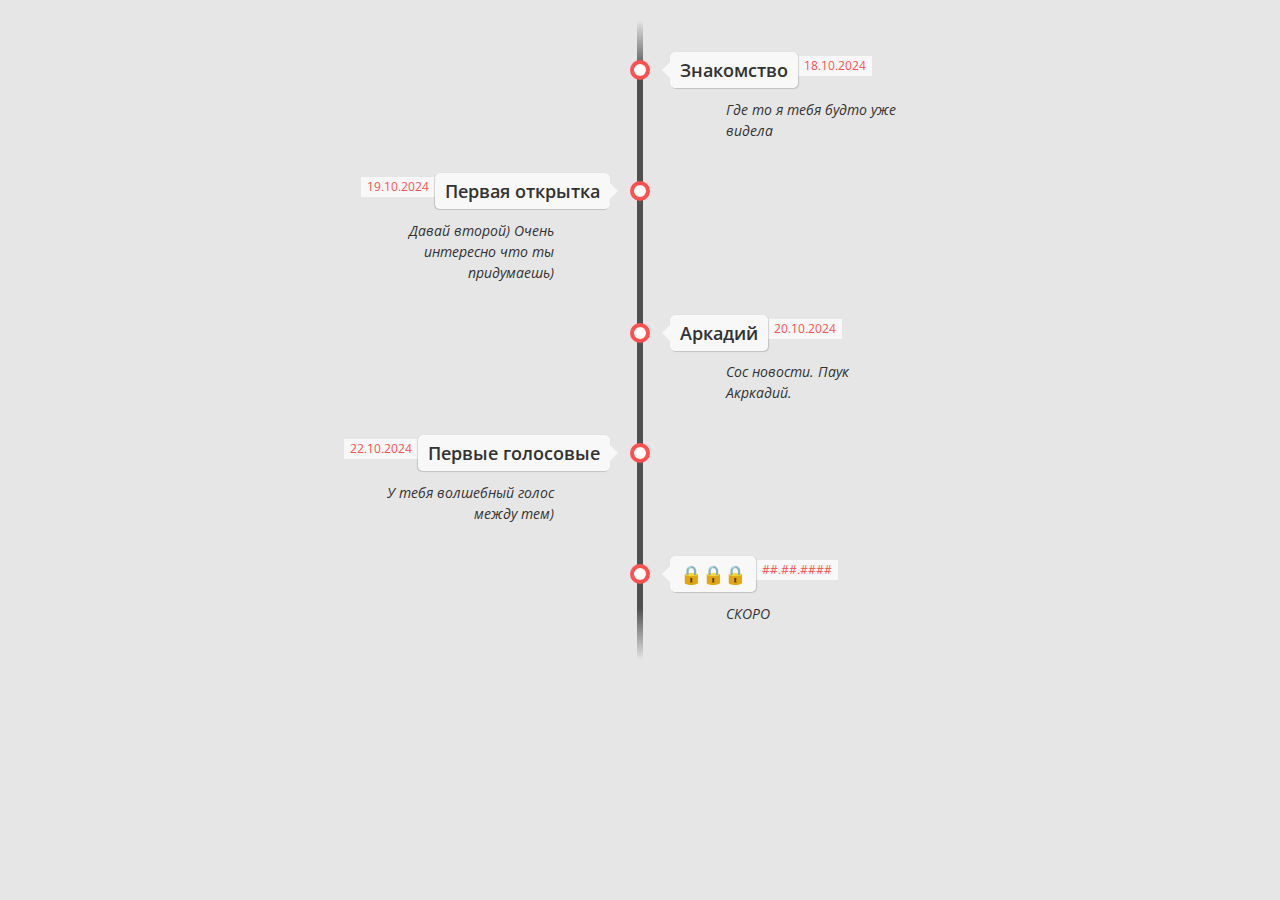
<file: index.html>
<!DOCTYPE html>
<html>
  <head>
    <meta charset="UTF-8">
    <meta name="viewport" content="width=device-width, initial-scale=1">
    <title>Карта</title>
    <link rel="stylesheet" href="style.css">
    <link href='https://fonts.googleapis.com/css?family=Open+Sans:400,300,300italic,400italic,600,600italic,700,700italic' rel='stylesheet' type='text/css'>
  </head>
  <body>
    <ul class="timeline">

      <li>
        <a href="/acquaintance" class="direction-r">
          <div class="flag-wrapper">
            <span class="flag">Знакомство</span>
            <span class="time-wrapper"><span class="time">18.10.2024</span></span>
          </div>
          <div class="desc">Где то я тебя будто уже видела</div>
        </a>
      </li>

      <li>
        <a href="/postcard" class="direction-l">
          <div class="flag-wrapper">
            <span class="flag">Первая открытка</span>
            <span class="time-wrapper"><span class="time">19.10.2024</span></span>
          </div>
          <div class="desc">Давай второй) Очень интересно что ты придумаешь)</div>
        </a>
      </li>

      <li>
        <a href="/spider" class="direction-r">
          <div class="flag-wrapper">
            <span class="flag">Аркадий</span>
            <span class="time-wrapper"><span class="time">20.10.2024</span></span>
          </div>
          <div class="desc">Сос новости. Паук Акркадий.</div>
        </a>
      </li>

      <li>
        <a href="/voice" class="direction-l">
          <div class="flag-wrapper">
            <span class="flag">Первые голосовые</span>
            <span class="time-wrapper"><span class="time">22.10.2024</span></span>
          </div>
          <div class="desc">У тебя волшебный голос между тем)</div>
        </a>
      </li>

      <li>
        <a class="direction-r direction-r-disable">
          <div class="flag-wrapper">
            <span class="flag">🔒🔒🔒</span>
            <span class="time-wrapper"><span class="time">##.##.####</span></span>
          </div>
          <div class="desc">СКОРО</div>
        </a>
      </li>

    </ul> 
  </body>
</html>
</file>
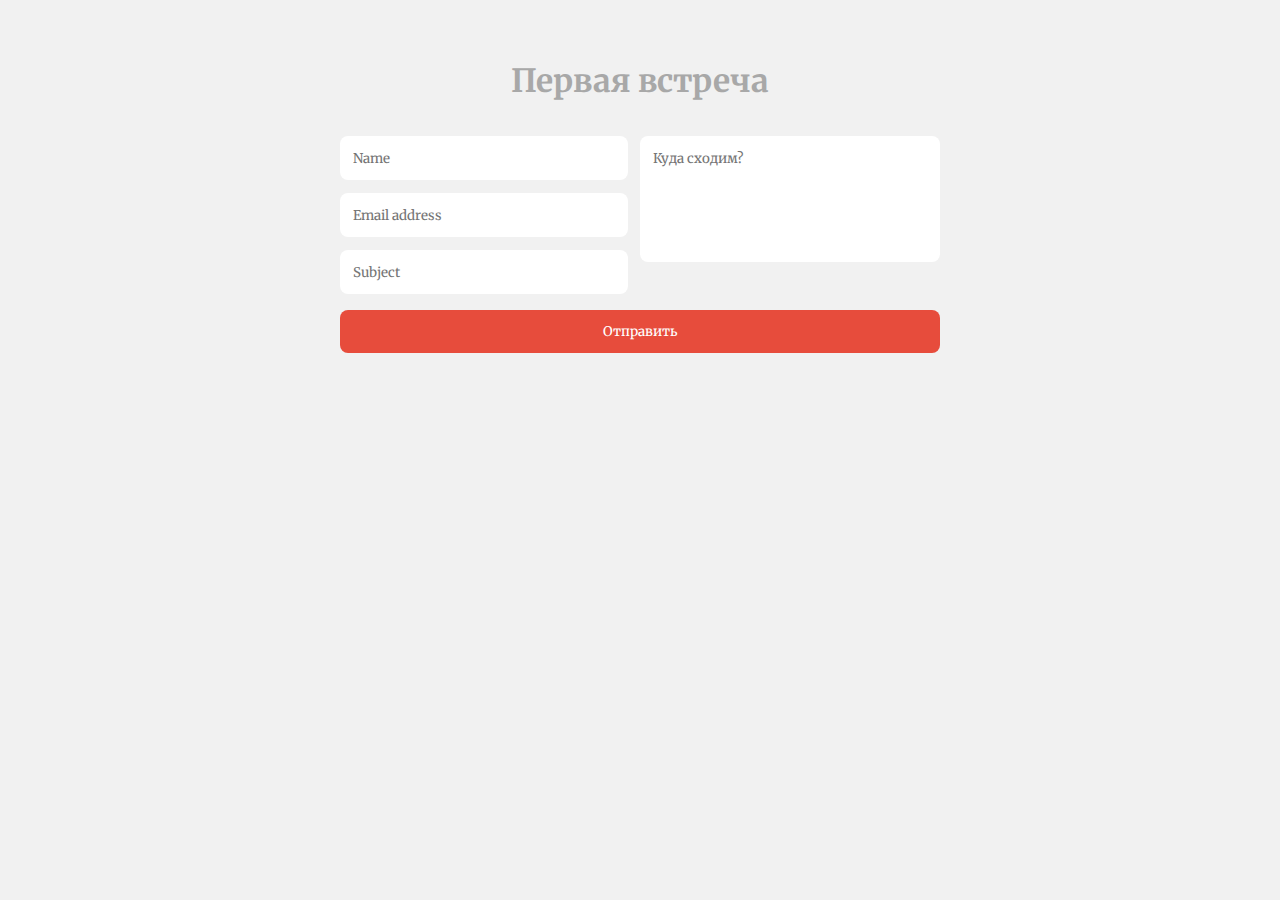
<file: meet/index.html>
<!DOCTYPE html>
<html>
  <head>
    <meta charset="UTF-8">
    <meta name="viewport" content="width=device-width, initial-scale=1">
    <title>Первая встреча</title>
    <link rel="stylesheet" href="style.css">
  </head>
  <body>
    <h1>Первая встреча</h1>
    <form id="form" class="cf">
      <div class="half left cf">
        <input type="text" id="input-name" placeholder="Name" required>
        <input type="text" id="input-email" placeholder="Email address" required>
        <input type="text" id="input-subject" placeholder="Subject" required>
      </div>
      <div class="half right cf">
        <textarea name="message" type="text" id="input-message" placeholder="Куда сходим?"></textarea>
      </div>  
      <input type="submit" value="Отправить" id="input-submit">
    </form> 

    <script type="text/javascript" src="script.js"></script>
  </body>
</html>
</file>
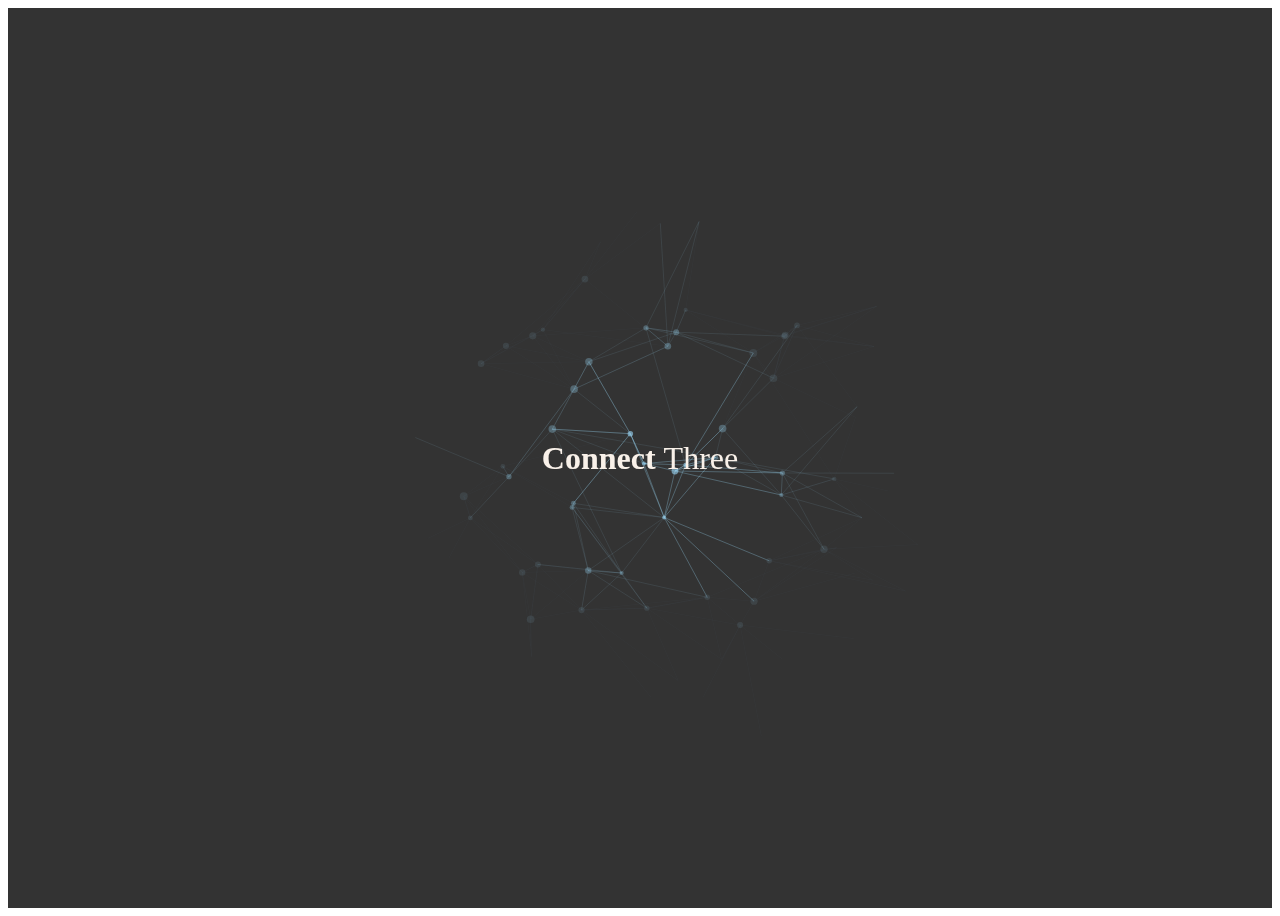
<file: parting/index.html>
<!DOCTYPE html>
<html>
  <head>
    <meta charset="UTF-8">
    <meta name="viewport" content="width=device-width, initial-scale=1">
    <title>Расстование</title>
    <link rel="stylesheet" href="style.css">
    <link href='https://fonts.googleapis.com/css?family=Asap:400,700' rel='stylesheet' type='text/css'>
  </head>
  <body>
    <div id="large-header" class="large-header">
      <canvas id="demo-canvas"></canvas>
      <h1 class="main-title">Connect <span class="thin">Three</span></h1>
    </div>

    <script src="https://cdnjs.cloudflare.com/ajax/libs/gsap/3.12.5/gsap.min.js" integrity="sha512-7eHRwcbYkK4d9g/6tD/mhkf++eoTHwpNM9woBxtPUBWm67zeAfFC+HrdoE2GanKeocly/VxeLvIqwvCdk7qScg==" crossorigin="anonymous" referrerpolicy="no-referrer"></script>
    <script type="text/javascript" src="script.js"></script>
  </body>
</html>
</file>
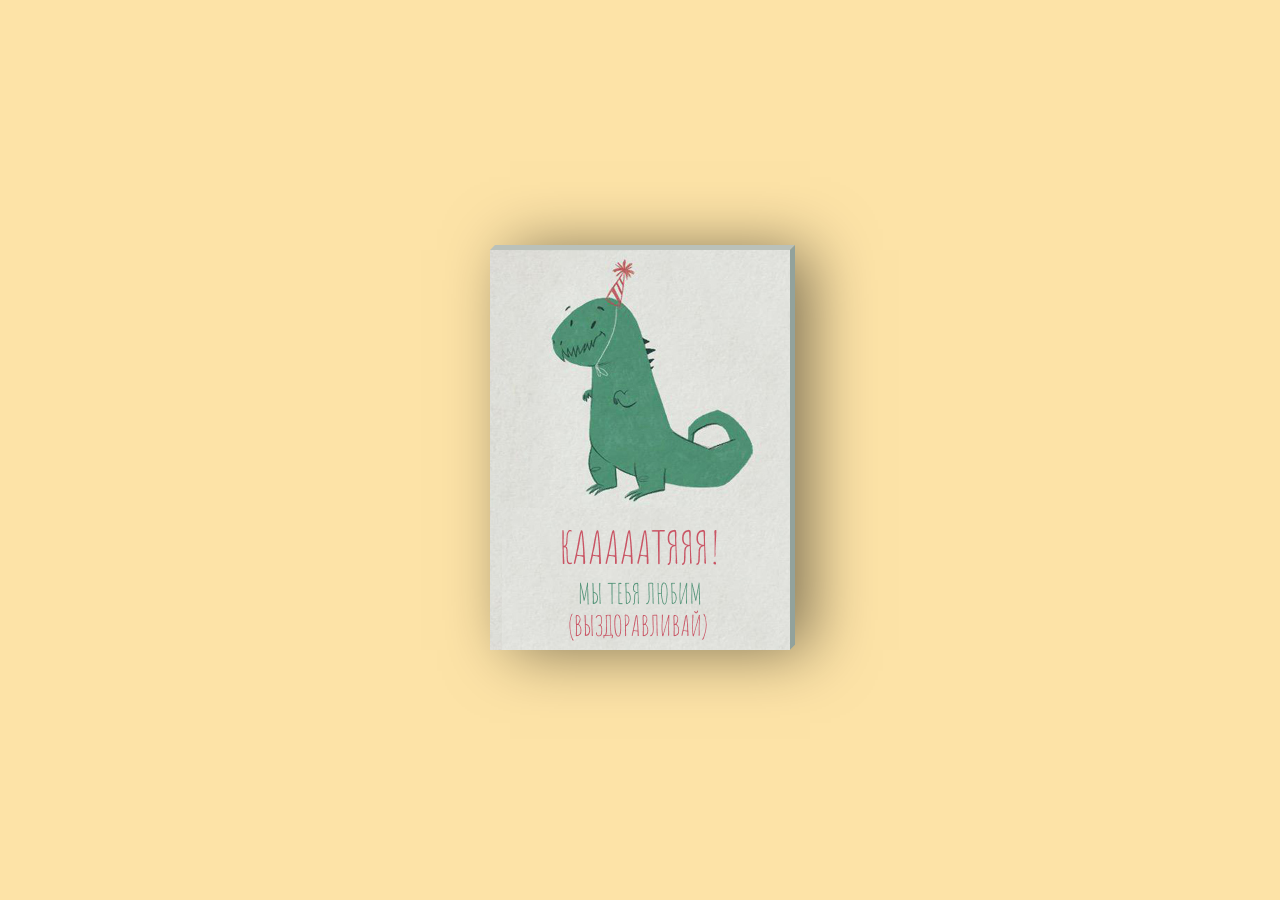
<file: postcard/index.html>
<!DOCTYPE html>
<html lang="en">
  <head>
    <meta charset="UTF-8">
    <meta name="viewport" content="width=device-width, initial-scale=1.0">
    <link rel="stylesheet" type="text/css" href="style.css">
    <link rel="preconnect" href="https://fonts.googleapis.com">
    <link rel="preconnect" href="https://fonts.gstatic.com" crossorigin>
    <link href="https://fonts.googleapis.com/css2?family=Caveat:wght@400..700&display=swap" rel="stylesheet">
    <title>Первая открытка</title>
  </head>
  <body>
    <div class="card">
      <div class="imgBox">
        <div class="bark"></div>
        <img src="image.png">
      </div>
      <div class="details">
        <h4 class="color1">Выздоравливай скорее!</h2>
          <h4 class="color2 margin">СКОРЕЕ!</h3>
            <p>Дорогая Кате,</p>
            <p>Молю тебя....</p>
            <p>Скорее выздоравливай,</p>
            <p>иначе кто будет меня учить,</p>
            <p>как правильно ставить запятые?!</p>
            <p class="text-right">С наилучшими, пожеланиями!</p>
            <p class="text-right">Никита ❤</p>
      </div>
    </div>
  </body>
</html>
</file>
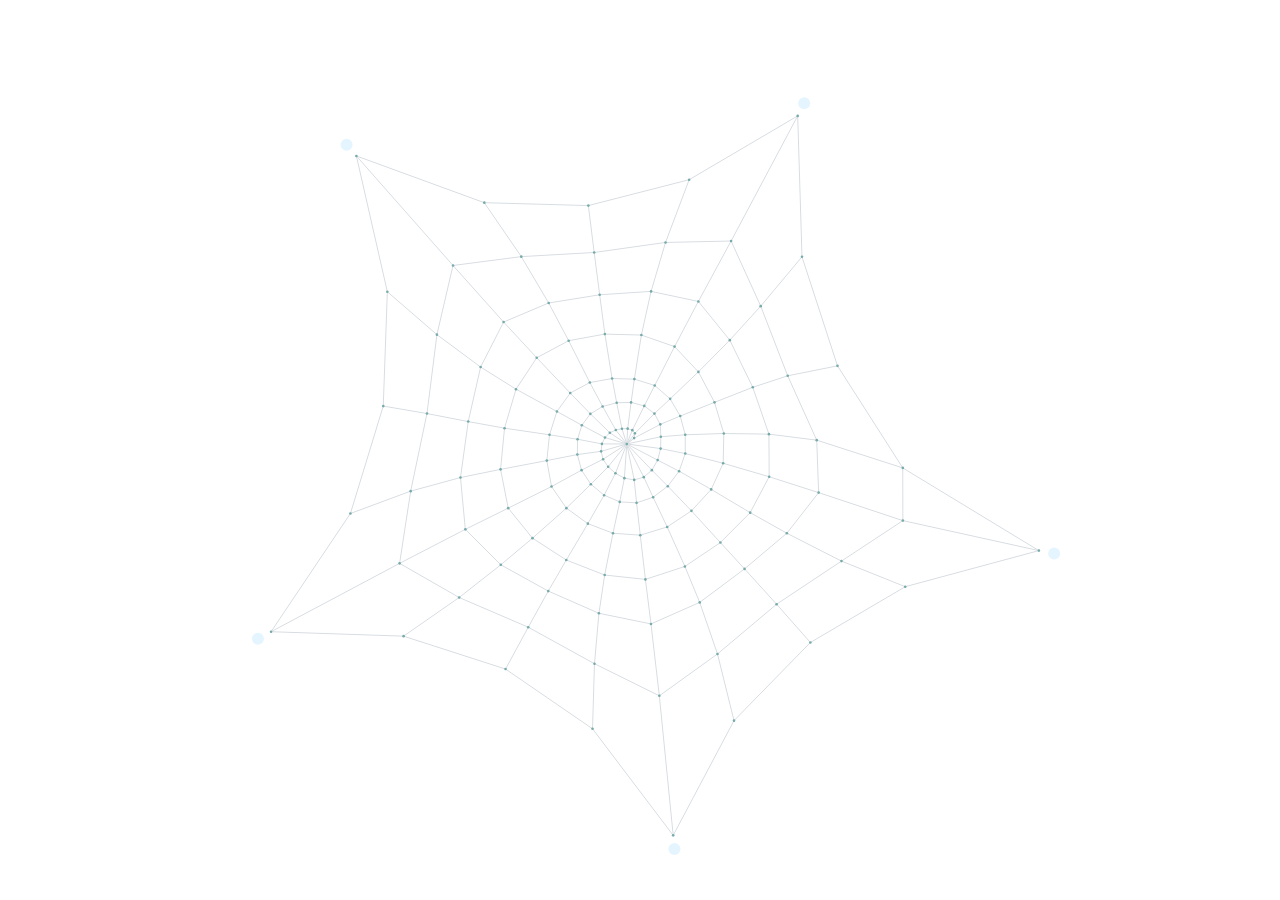
<file: spider/index.html>
<!DOCTYPE html>
<html>
  <head>
    <meta charset="UTF-8">
    <meta name="viewport" content="width=device-width, initial-scale=1">
    <title>Аркадий</title>
  </head>
  <body>
    <canvas id="web"></canvas> 
    <script type="text/javascript" src="script.js"></script>
  </body>
</html>
</file>
<file: style.css>
body {  
  margin: 0;
  padding: 0;
  background: rgb(230,230,230);

  color: rgb(50,50,50);
  font-family: 'Open Sans', sans-serif;
  font-size: 112.5%;
  line-height: 1.6em;
}

a {
  text-decoration: none;
  color: rgb(50,50,50);
}

/* ================ The Timeline ================ */

.timeline {
  position: relative;
  width: 660px;
  margin: 0 auto;
  margin-top: 20px;
  padding: 1em 0;
  list-style-type: none;
}

.timeline:before {
  position: absolute;
  left: 50%;
  top: 0;
  content: ' ';
  display: block;
  width: 6px;
  height: 100%;
  margin-left: -3px;
  background: rgb(80,80,80);
  background: -moz-linear-gradient(top, rgba(80,80,80,0) 0%, rgb(80,80,80) 8%, rgb(80,80,80) 92%, rgba(80,80,80,0) 100%);
  background: -webkit-gradient(linear, left top, left bottom, color-stop(0%,rgba(30,87,153,1)), color-stop(100%,rgba(125,185,232,1)));
  background: -webkit-linear-gradient(top, rgba(80,80,80,0) 0%, rgb(80,80,80) 8%, rgb(80,80,80) 92%, rgba(80,80,80,0) 100%);
  background: -o-linear-gradient(top, rgba(80,80,80,0) 0%, rgb(80,80,80) 8%, rgb(80,80,80) 92%, rgba(80,80,80,0) 100%);
  background: -ms-linear-gradient(top, rgba(80,80,80,0) 0%, rgb(80,80,80) 8%, rgb(80,80,80) 92%, rgba(80,80,80,0) 100%);
  background: linear-gradient(to bottom, rgba(80,80,80,0) 0%, rgb(80,80,80) 8%, rgb(80,80,80) 92%, rgba(80,80,80,0) 100%);

  z-index: 5;
}

.timeline li {
  padding: 1em 0;
}

.timeline li:after {
  content: "";
  display: block;
  height: 0;
  clear: both;
  visibility: hidden;
}

.direction-l {
  position: relative;
  width: 300px;
  float: left;
  text-align: right;
}

.direction-r {
  position: relative;
  width: 300px;
  float: right;
}

.flag-wrapper {
  position: relative;
  display: inline-block;

  text-align: center;
}

.flag {
  position: relative;
  display: inline;
  background: rgb(248,248,248);
  padding: 6px 10px;
  border-radius: 5px;

  font-weight: 600;
  text-align: left;
}

.direction-l .flag {
  -webkit-box-shadow: -1px 1px 1px rgba(0,0,0,0.15), 0 0 1px rgba(0,0,0,0.15);
  -moz-box-shadow: -1px 1px 1px rgba(0,0,0,0.15), 0 0 1px rgba(0,0,0,0.15);
  box-shadow: -1px 1px 1px rgba(0,0,0,0.15), 0 0 1px rgba(0,0,0,0.15);
}

.direction-r .flag {
  -webkit-box-shadow: 1px 1px 1px rgba(0,0,0,0.15), 0 0 1px rgba(0,0,0,0.15);
  -moz-box-shadow: 1px 1px 1px rgba(0,0,0,0.15), 0 0 1px rgba(0,0,0,0.15);
  box-shadow: 1px 1px 1px rgba(0,0,0,0.15), 0 0 1px rgba(0,0,0,0.15);
}

.direction-l .flag:before,
.direction-r .flag:before {
  position: absolute;
  top: 50%;
  right: -40px;
  content: ' ';
  display: block;
  width: 12px;
  height: 12px;
  margin-top: -10px;
  background: #fff;
  border-radius: 10px;
  border: 4px solid rgb(255,80,80);
  z-index: 10;
}

.direction-r .flag:before {
  left: -40px;
}

.direction-l .flag:after {
  content: "";
  position: absolute;
  left: 100%;
  top: 50%;
  height: 0;
  width: 0;
  margin-top: -8px;
  border: solid transparent;
  border-left-color: rgb(248,248,248);
  border-width: 8px;
  pointer-events: none;
}

.direction-r .flag:after {
  content: "";
  position: absolute;
  right: 100%;
  top: 50%;
  height: 0;
  width: 0;
  margin-top: -8px;
  border: solid transparent;
  border-right-color: rgb(248,248,248);
  border-width: 8px;
  pointer-events: none;
}

.time-wrapper {
  display: inline;

  line-height: 1em;
  font-size: 0.66666em;
  color: rgb(250,80,80);
  vertical-align: middle;
}

.direction-l .time-wrapper {
  float: left;
}

.direction-r .time-wrapper {
  float: right;
}

.time {
  display: inline-block;
  padding: 4px 6px;
  background: rgb(248,248,248);
}

.desc {
  margin: 1em 0.75em 0 0;

  font-size: 0.77777em;
  font-style: italic;
  line-height: 1.5em;
}

.direction-r .desc {
  margin: 1em 0 0 0.75em;
}

/* ================ Timeline Media Queries ================ */

@media screen and (max-width: 660px) {

  .timeline {
    width: 100%;
    padding: 4em 0 1em 0;
  }

  .timeline li {
    padding: 2em 0;
  }

  .direction-l,
  .direction-r {
    float: none;
    width: 100%;

    text-align: center;
  }

  .flag-wrapper {
    text-align: center;
  }

  .flag {
    background: rgb(255,255,255);
    z-index: 15;
  }

  .direction-l .flag:before,
  .direction-r .flag:before {
    position: absolute;
    top: -30px;
    left: 50%;
    content: ' ';
    display: block;
    width: 12px;
    height: 12px;
    margin-left: -9px;
    background: #fff;
    border-radius: 10px;
    border: 4px solid rgb(255,80,80);
    z-index: 10;
  }

  .direction-l .flag:after,
  .direction-r .flag:after {
    content: "";
    position: absolute;
    left: 50%;
    top: -8px;
    height: 0;
    width: 0;
    margin-left: -8px;
    border: solid transparent;
    border-bottom-color: rgb(255,255,255);
    border-width: 8px;
    pointer-events: none;
  }

  .time-wrapper {
    display: block;
    position: relative;
    margin: 4px 0 0 0;
    z-index: 14;
  }

  .direction-l .time-wrapper {
    float: none;
  }

  .direction-r .time-wrapper {
    float: none;
  }

  .desc {
    position: relative;
    margin: 1em 0 0 0;
    padding: 1em;
    background: rgb(245,245,245);
    -webkit-box-shadow: 0 0 1px rgba(0,0,0,0.20);
    -moz-box-shadow: 0 0 1px rgba(0,0,0,0.20);
    box-shadow: 0 0 1px rgba(0,0,0,0.20);

    z-index: 15;
  }

  .direction-l .desc,
  .direction-r .desc {
    position: relative;
    margin: 1em 1em 0 1em;
    padding: 1em;

    z-index: 15;
  }

}

@media screen and (min-width: 660px) {
  .direction-l .desc,
  .direction-r .desc {
    margin: 1em 4em 0 4em;
  }
}

@media screen and (max-width: 660px) {
  .direction-l .desc,
  .direction-r .desc {
    display: flex;
    flex-direction: column;
    align-items: center;
    justify-content: center;
  }
  .flag-wrapper {
    width: 100%;
  }
}
</file>
<file: meet/style.css>
@import url(https://fonts.googleapis.com/css?family=Merriweather);

*, 
*:before, 
*:after {
  box-sizing: border-box;
}

html, body {
  background: #f1f1f1;
  font-family: 'Merriweather', sans-serif;
  padding: 1em;
}

h1 {
  text-align: center;
  color: #a8a8a8;
}

form {
  max-width: 600px;
  text-align: center;
  margin: 20px auto;

  input, textarea {
    border:0; outline:0;
    padding: 1em;
    border-radius: 8px;
    display: block;
    width: 100%;
    margin-top: 1em;
    font-family: 'Merriweather', sans-serif;
    box-shadow: 0 1px 1px rgba(black, 0.1);
    resize: none;

    &:focus {
      box-shadow: 0 0px 2px rgba(#e74c3c, 1)!important;
    }
  }

  #input-submit {
    color: white; 
    background: #e74c3c;
    cursor: pointer;

    &:hover {
      box-shadow: 0 1px 1px 1px rgba(#aaa, 0.6);
    }
  }

  textarea {
    height: 126px;
  }
}


.half {
  float: left;
  width: 48%;
  margin-bottom: 1em;
}

.right { width: 50%; }

.left {
  margin-right: 2%; 
}


@media (max-width: 480px) {
  .half {
    width: 100%; 
    float: none;
    margin-bottom: 0; 
  }
}


/* Clearfix */
.cf:before,
.cf:after {
  content: " "; /* 1 */
  display: table; /* 2 */
}

.cf:after {
  clear: both;
}
</file>
<file: parting/style.css>
/* Header */
 .large-header {
	 position: relative;
	 width: 100%;
	 background: #333;
	 overflow: hidden;
	 background-size: cover;
	 background-position: center center;
	 z-index: 1;
}
 #large-header {
	 background-image: url("https://www.marcoguglie.it/Codepen/AnimatedHeaderBg/demo-1/img/demo-1-bg.jpg");
}
 .main-title {
	 position: absolute;
	 margin: 0;
	 padding: 0;
	 color: #f9f1e9;
	 text-align: center;
	 top: 50%;
	 left: 50%;
	 -webkit-transform: translate3d(-50%, -50%, 0);
	 transform: translate3d(-50%, -50%, 0);
}
 .demo-1 .main-title {
	 text-transform: uppercase;
	 font-size: 4.2em;
	 letter-spacing: 0.1em;
}
 .main-title .thin {
	 font-weight: 200;
}
 @media only screen and (max-width: 768px) {
	 .demo-1 .main-title {
		 font-size: 3em;
	}
}
</file>
<file: postcard/style.css>
@import url('https://fonts.googleapis.com/css?family=Amatic+SC');

body {
  font-family: "Caveat", cursive !important;
  background: #FDE3A7; /*CAPE HONEY*/
  margin: 0px;
  padding: 0px;
}

::selection {
  background: transparent;
}

h4 {
  font-size: 26px;
  line-height: 1px;
  font-family: 'Amatic SC', cursive !important;
}

.color1{color:#1BBC9B}/*MOUNTAIN MEADOW*/
.color2{color:#C0392B/*TALL POPPY*/}


.card {
  color: #013243; /*SHERPA BLUE*/
  position: absolute;
  top: 50%;
  left: 50%;
  width: 300px;
  height: 400px;
  background: #e0e1dc;
  transform-style: preserve-3d;
  transform: translate(-50%,-50%) perspective(2000px);
  box-shadow: inset 300px 0 50px rgba(0,0,0,.5), 20px 0 60px rgba(0,0,0,.5);
  transition: 1s;
}

.card:hover {
  transform: translate(-50%,-50%) perspective(2000px) rotate(15deg) scale(1.2);
  box-shadow: inset 20px 0 50px rgba(0,0,0,.5), 0 10px 100px rgba(0,0,0,.5);
}

.card:before {
  content:'';
  position: absolute;
  top: -5px;
  left: 0;
  width: 100%;
  height: 5px;
  background: #BAC1BA;
  transform-origin: bottom;
  transform: skewX(-45deg);
}

.card:after {
  content: '';
  position: absolute;
  top: 0;
  right: -5px;
  width: 5px;
  height: 100%;
  background: #92A29C;
  transform-origin: left;
  transform: skewY(-45deg);
}

.card .imgBox {
  width: 100%;
  height: 100%;
  position: relative;
  transform-origin: left;
  transition: .7s;
}

.card .bark {
  position: absolute;
  background: #e0e1dc;
  width: 100%;
  height: 100%;
  opacity: 0;
  transition: .7s;
}

.card .imgBox img {
  min-width: 250px;
  max-height: 400px;
}

.card:hover .imgBox {
  transform: rotateY(-135deg);
}

.card:hover .bark {
  opacity: 1;
  transition: .6s;
  box-shadow: 300px 200px 100px rgba(0, 0, 0, .4) inset;
}

.card .details {
  position: absolute;
  top: 0;
  left: 0;
  box-sizing: border-box;
  padding: 0 0 0 10px;
  z-index: -1;
  margin-top: 70px;
}

.card .details p {
  font-size: 19px;
  line-height: 5px;
  transform: rotate(-10deg);
  padding: 0 0 0 20px;
}

.card .details h4 {
  text-align: center;
}

.text-right {
  text-align: right;
}
</file>
